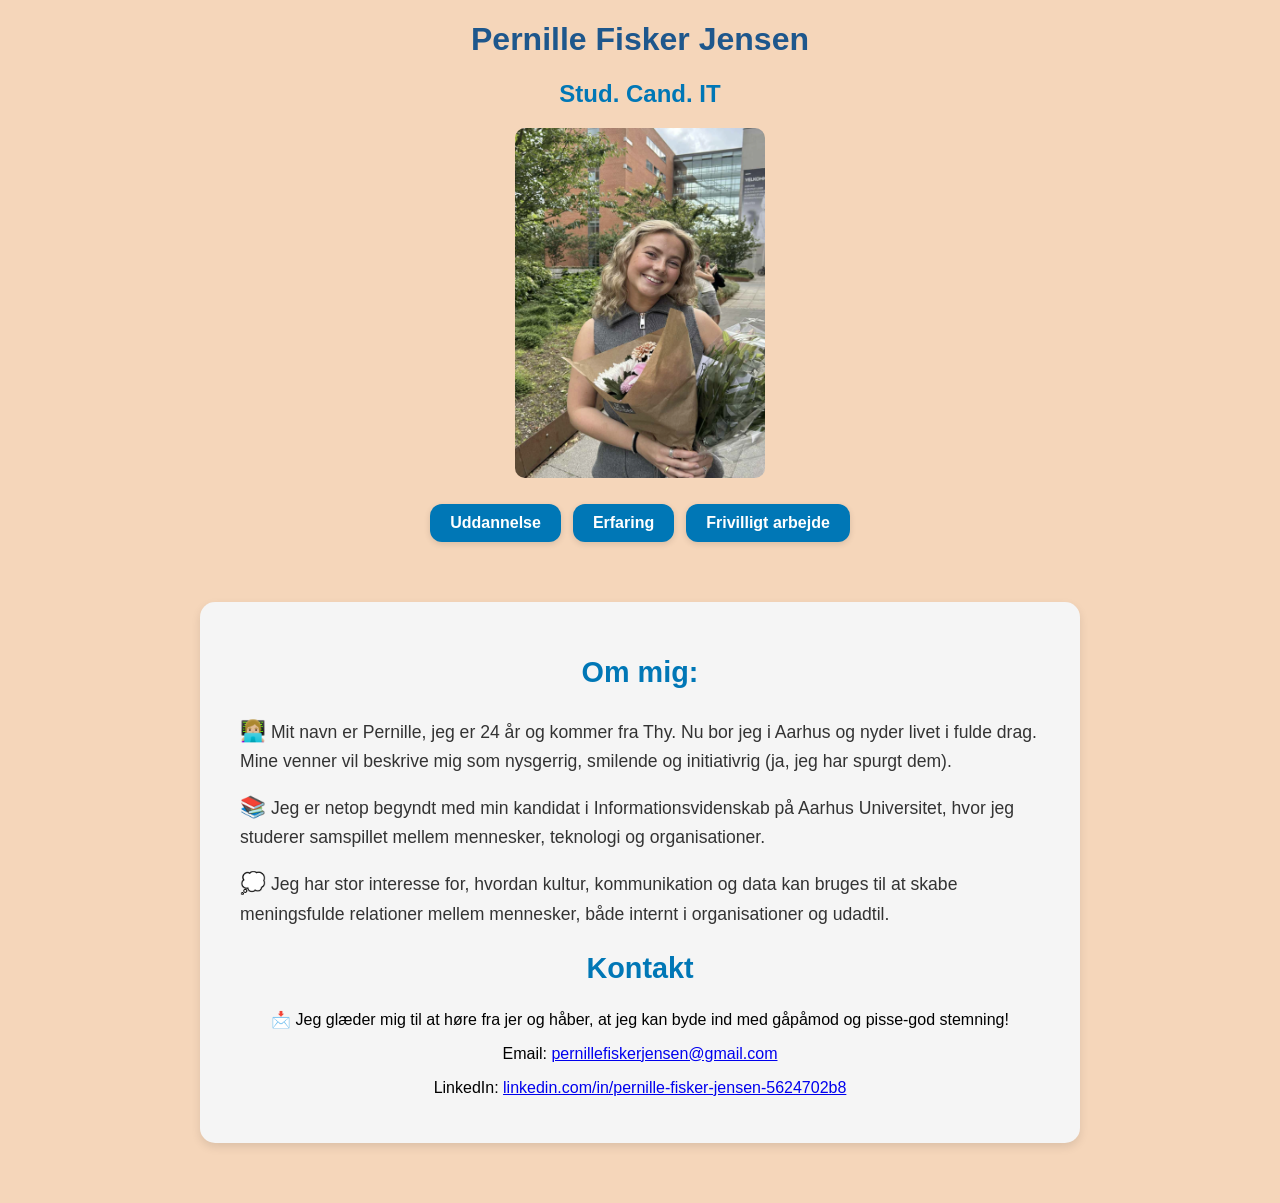
<file: index.html>
<!DOCTYPE html>
<html lang="en">
<head>
    <meta charset="UTF-8">
    <title>Pernilles Portfolio</title>
    <link rel="stylesheet" href="Portfolio.css">
</head>
<body>

<header>
    <h1>Pernille Fisker Jensen</h1>
    <h2>Stud. Cand. IT <h2>

        <img src="Pernille.png"  width="300"  class="Pernille">
</header>


<nav class="knap-nav">
    <ul>
        <li><a href="Udannelse.html" class="Knap">Uddannelse</a></li>
        <li><a href="Erfaring.html" class="Knap">Erfaring</a></li>
        <li><a href="Frivilligt-arbejde.html" class="Knap">Frivilligt arbejde</a></li>
    </ul>
</nav>

<section id="om-mig" CLASS="om-mig" >
    <h2>Om mig: </h2>
    <div>
        👩🏼‍💻 Mit navn er Pernille, jeg er 24 år og kommer fra Thy. Nu bor jeg i Aarhus og nyder livet i fulde drag. Mine venner vil beskrive mig som nysgerrig, smilende og initiativrig (ja, jeg har spurgt dem).
    </div>

    <div>
        📚 Jeg er netop begyndt med min kandidat i Informationsvidenskab på Aarhus Universitet, hvor jeg studerer samspillet mellem mennesker, teknologi og organisationer.
    </div>

    <div>
        💭 Jeg har stor interesse for, hvordan kultur, kommunikation og data kan bruges til at skabe meningsfulde relationer mellem mennesker, både internt i organisationer og udadtil.
    </div>

<section id="kontakt:">
    <h2>Kontakt</h2>
    <di> 📩 Jeg glæder mig til at høre fra jer og håber, at jeg kan byde ind med gåpåmod og pisse-god stemning! </di>
    <p>Email: <a href="mailto:pernille@example.com">pernillefiskerjensen@gmail.com</a></p>
    <p>LinkedIn: <a href="#">linkedin.com/in/pernille-fisker-jensen-5624702b8</a></p>
</section>



</body>
</html>
</file>
<file: Portfolio.css>
body {
    background-color: #F5D6BA;
    font-family: Arial, sans-serif;
    text-align: center;
}
h1 {
    color: #1E578C;
}

h2 {
    color: #0077b6;
}
 .Pernille {
    float: center;
    width: 250px;
     height: 350px;
    border-radius: 10px; /* gør hjørnerne bløde */
 /
}
.knap-nav ul {
    list-style: none;
    margin: 0;
    padding: 0;
    display: flex;
    gap: 12px;
    flex-wrap: wrap;
    justify-content: center;
    align-items: center;
}

/* Stil for hver "knap" (link) */
.Knap {
    display: inline-block;
    padding: 10px 20px;
    border-radius: 12px;
    background-color: #0077b6; /* baggrund */
    color: white;
    text-decoration: none;
    font-weight: 600;
    box-shadow: 0 2px 6px rgba(0,0,0,0.12);
    transition: background-color 0.2s, color 0.2s, transform 0.2s;
}

.Knap:hover {
    background-color: #005f8a; /* mørkere blå ved hover */
    color: #1E578C;            /* gul tekst ved hover */
    transform: translateY(-2px);
}

#om-mig {
    max-width: 800px;          /* begræns bredden, så det ikke fylder hele skærmen */
    margin: 60px auto;         /* centrer sektionen */
    padding: 30px 40px;
    background-color: #f5f5f5; /* lys baggrund */
    border-radius: 15px;       /* bløde hjørner */
    box-shadow: 0 4px 10px rgba(0, 0, 0, 0.1); /* let skygge */
    font-family: "Arial", sans-serif;
}

#om-mig h2 {
    text-align: center;
    color: #0077b6;            /* matcher dine knapper */
    margin-bottom: 25px;
    font-size: 1.8rem;
}

#om-mig div {
    font-size: 1.1rem;
    line-height: 1.6;
    color: #333;
    margin-bottom: 15px;        /* luft mellem afsnit */
    text-align: left;
}

#om-mig div::first-letter {
    font-size: 1.3rem;          /* gør første bogstav lidt større */
}

#om-mig div span.emoji {
    font-size: 1.4rem;          /* gør emojis en smule større */
    margin-right: 5px;
}
</file>
